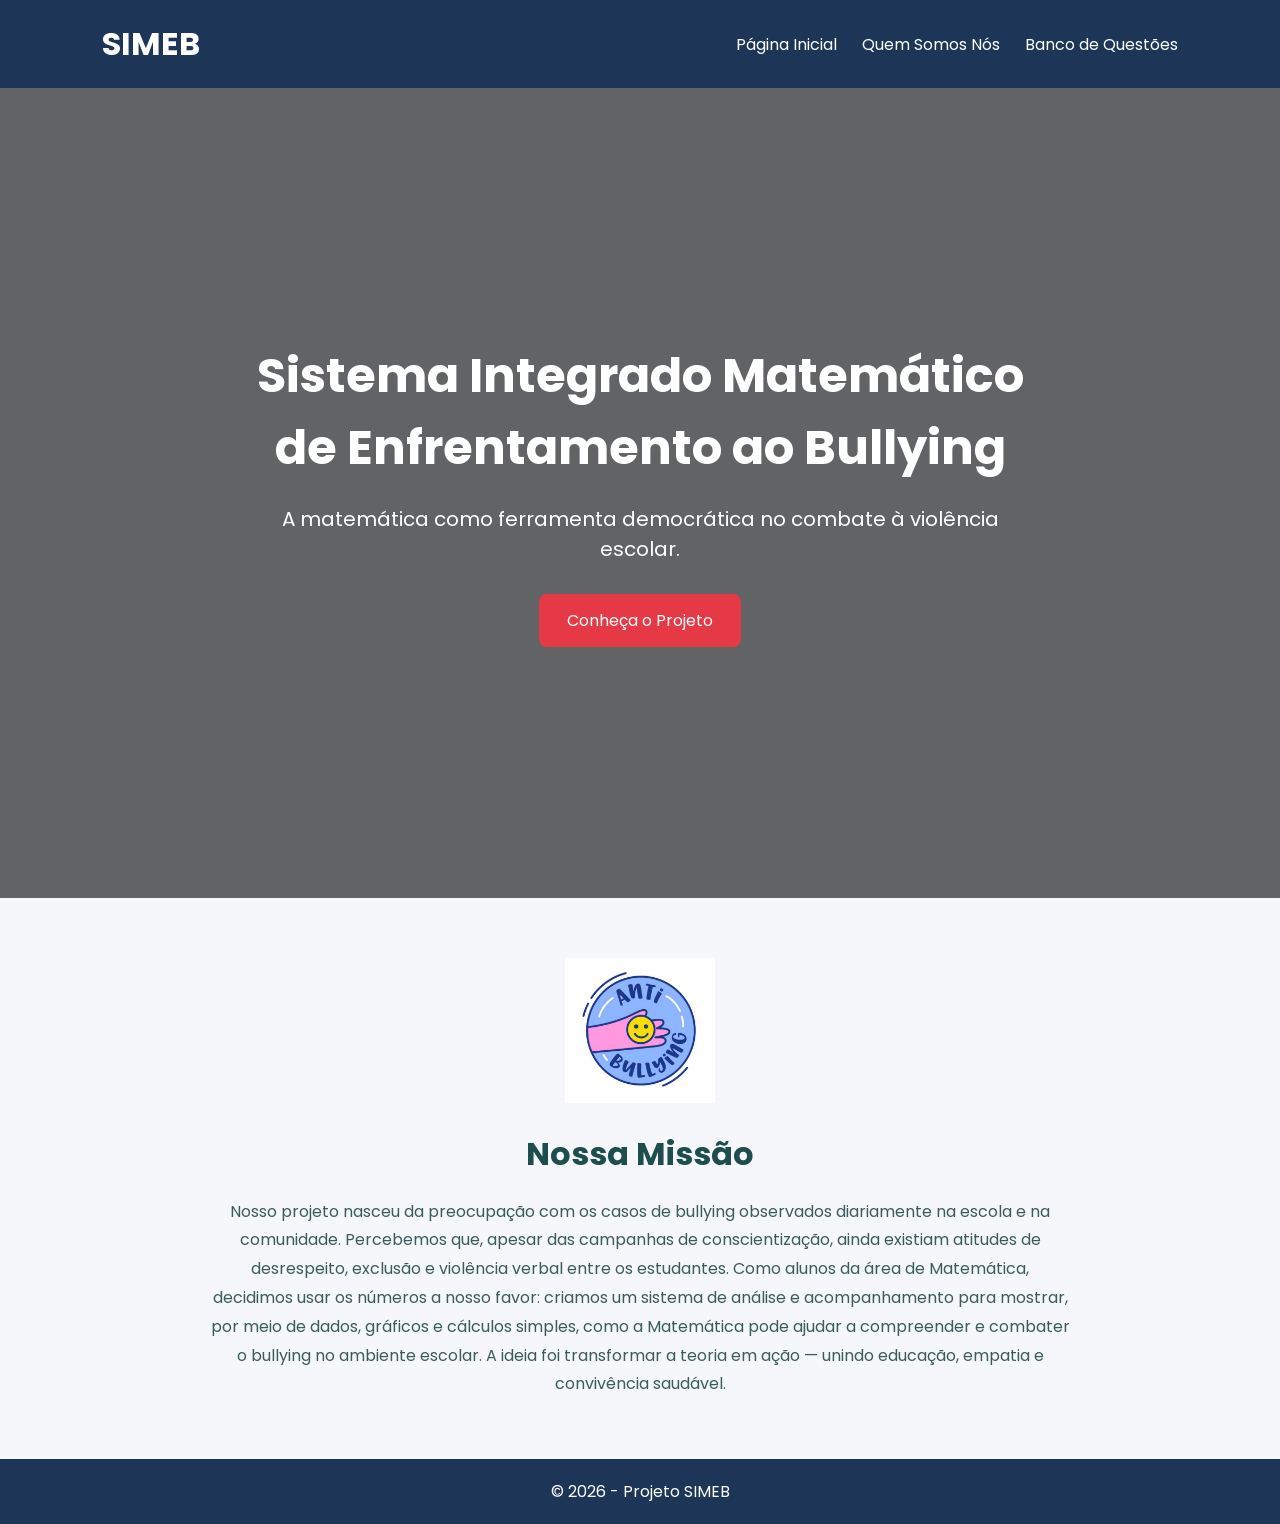
<file: index.html>
<!DOCTYPE html>
<html lang="pt-BR">
<head>
    <meta charset="UTF-8">
    <meta name="viewport" content="width=device-width, initial-scale=1.0">
    <title>SIMEB - Página Inicial</title>
    <link rel="stylesheet" href="Código/style.css">

    <link href="https://fonts.googleapis.com/css2?family=Poppins:wght@300;400;500;600;700&display=swap" rel="stylesheet">
</head>
<body>

<header>
    <div class="logo">
        <h1>SIMEB</h1>
    </div>

    <nav>
        <a href="index.html">Página Inicial</a>
        <a href="Código/sobre.html">Quem Somos Nós</a>
        <a href="Código/banco-questoes.html">Banco de Questões</a>
    </nav>
</header>

<section class="hero">
    <div class="hero-text">
        <h2>
            Sistema Integrado Matemático de Enfrentamento ao Bullying
        </h2>
        <p>
            A matemática como ferramenta democrática no combate à violência escolar.
        </p>
        <a href="Código/sobre.html" class="btn">
            Conheça o Projeto
        </a>
    </div>
</section>

<section class="missao reveal">
        <img src="Imagens/logoomissao.png"Logo Missão" class="missao-logo" />
        <h2>Nossa Missão</h2>
        <p>
        Nosso projeto nasceu da preocupação com os casos de bullying observados diariamente na escola e na comunidade. Percebemos que, apesar das campanhas de conscientização, ainda existiam atitudes de desrespeito, exclusão e violência verbal entre os estudantes. Como alunos da área de Matemática, decidimos usar os números a nosso favor: criamos um sistema de análise e acompanhamento para mostrar, por meio de dados, gráficos e cálculos simples, como a Matemática pode ajudar a compreender e combater o bullying no ambiente escolar. A ideia foi transformar a teoria em ação — unindo educação, empatia e convivência saudável.
        </p>
</section>

<footer>
    <p>© 2026 - Projeto SIMEB</p>
</footer>

</body>
</html>
</file>
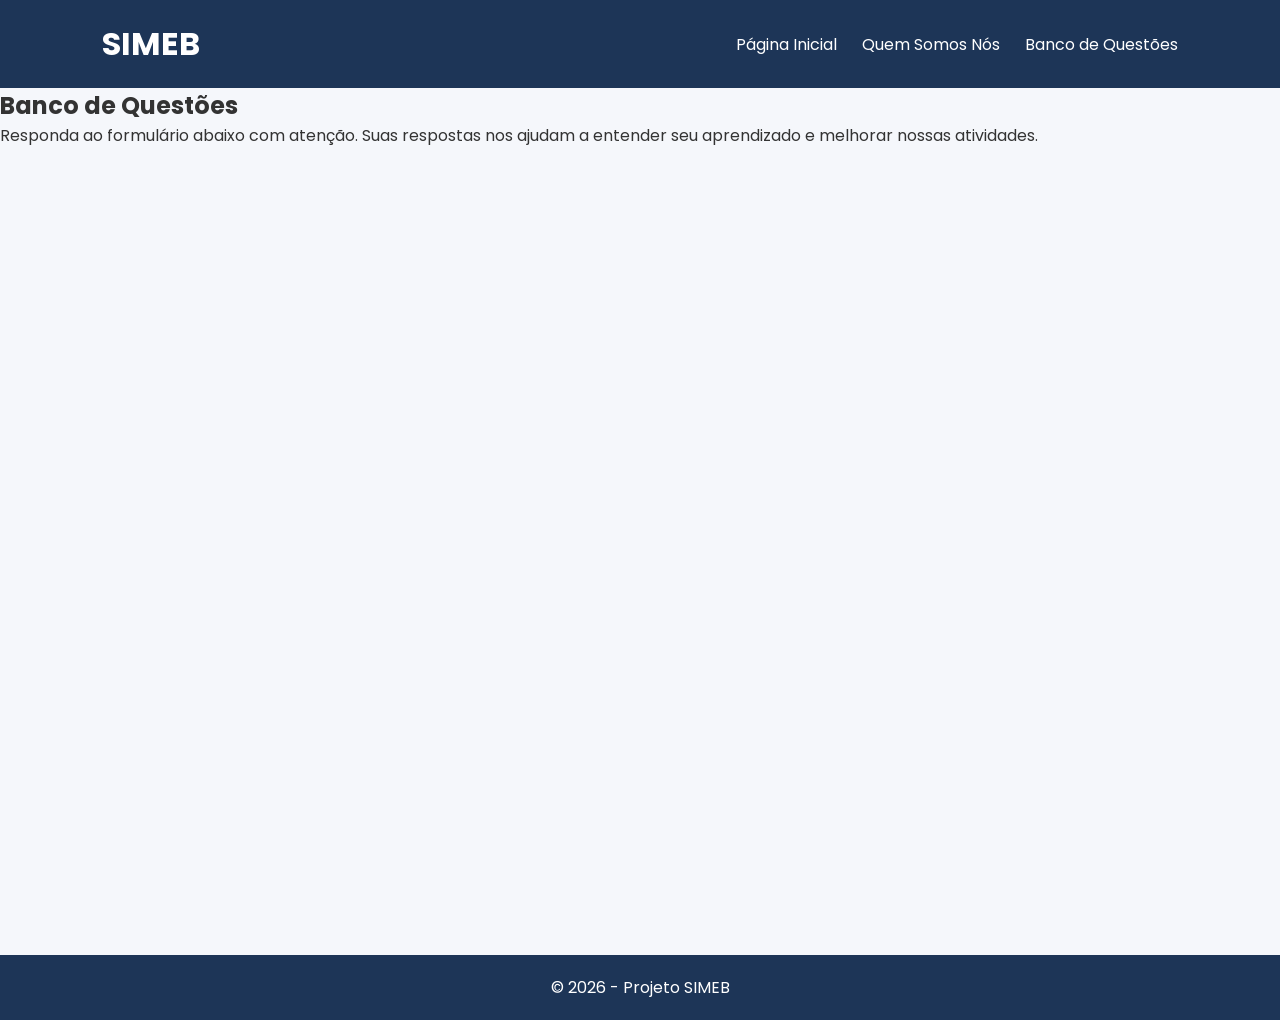
<file: Código/banco-questoes.html>
<!DOCTYPE html>
<html lang="pt-BR">
<head>
    <meta charset="UTF-8">
    <meta name="viewport" content="width=device-width, initial-scale=1.0">
    <title>Banco de Questões - SIMEB</title>

    <link rel="stylesheet" href="style.css">

    <link href="https://fonts.googleapis.com/css2?family=Poppins:wght@300;400;500;600;700&display=swap" rel="stylesheet">
</head>
<body>

<header>
    <div class="logo">
        <h1>SIMEB</h1>
    </div>

    <nav>
        <a href="../index.html">Página Inicial</a>
        <a href="sobre.html">Quem Somos Nós</a>
        <a href="banco-questoes.html">Banco de Questões</a>
    </nav>
</header>

    <section class="entrevista-cabecalho">
        <h2>Banco de Questões</h2>
        <p>Responda ao formulário abaixo com atenção. Suas respostas nos ajudam a entender seu aprendizado e melhorar nossas atividades.</p>
    </section>

    <section class="formulario-section">
        <iframe src="https://docs.google.com/forms/d/e/1FAIpQLSfHtEg7OeRWjQSpNSBa1jYKTTjgLsAyk3bgcQ8xiEFMLQvWqw/viewform?usp=header"
                width="100%" height="800" frameborder="0" marginheight="0" marginwidth="0">
        Carregando…
        </iframe>
    </section>
    <script src="script.js"></script>
</section>

<footer>
    <p>© 2026 - Projeto SIMEB</p>
</footer>

</body>
</html>
</file>
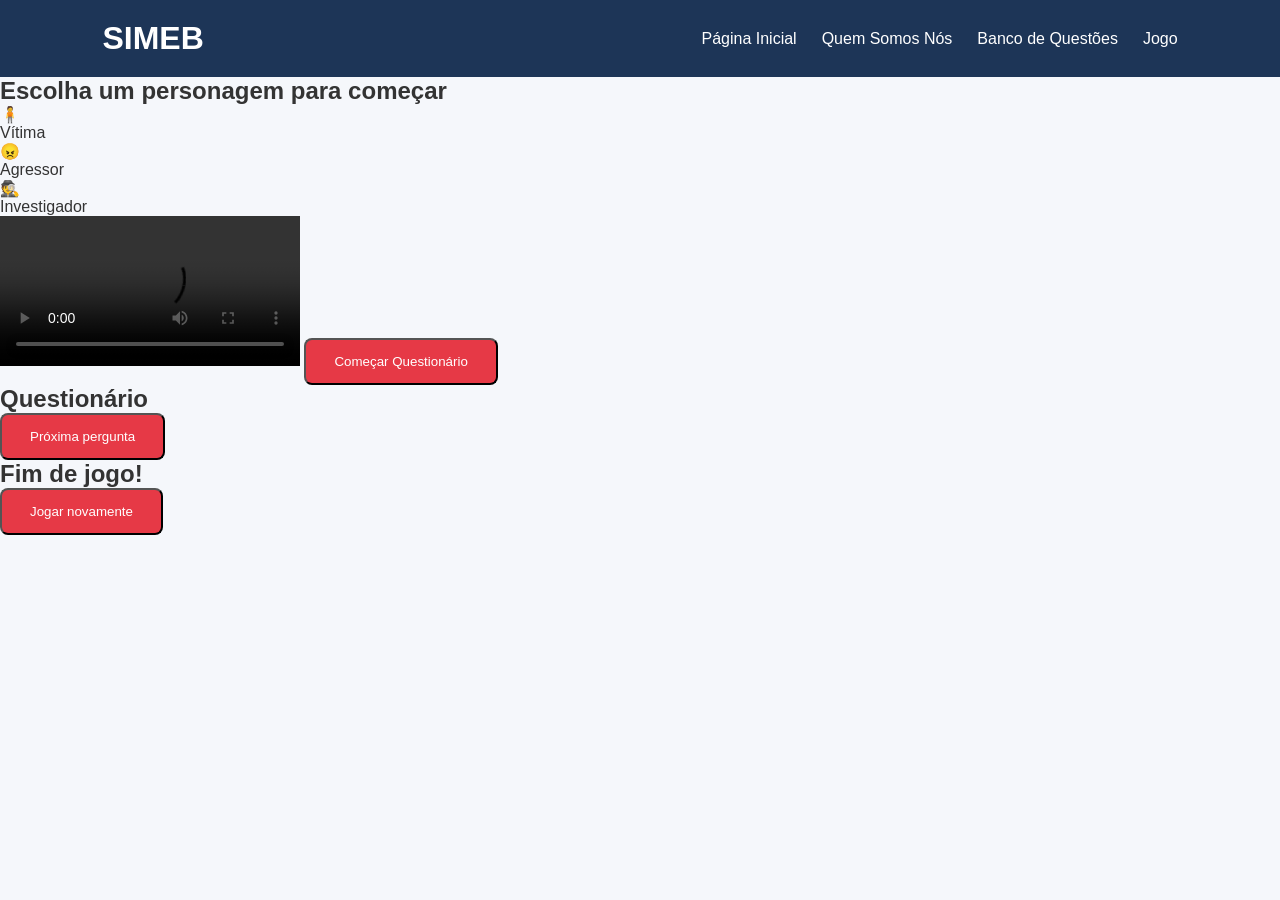
<file: Código/jogo.html>
<!DOCTYPE html>
<html lang="pt-br">
<head>
     <meta charset="UTF-8">
     <meta name="viewport" content="width=device-width, initial-scale=1.0">
     <title>SIMEB - Jogo</title>
     <link rel="stylesheet" href="style.css">
</head>
<body>
     <header>
          <div class="logo">
               <h1>SIMEB</h1>
          </div>

          <nav>
               <a href="../index.html">Página Inicial</a>
               <a href="sobre.html">Quem Somos Nós</a>
               <a href="banco-questoes.html">Banco de Questões</a>
               <a href="jogo.html">Jogo</a>
          </nav>
     </header>

     <main>
          <!-- TELA 1: escolha do personagem -->
          <section id="tela-escolha" class="tela ativa">
               <h2>Escolha um personagem para começar</h2>
               <div class="grid">
                    <div class="personagem" data-personagem="vitima">
                         <div class="icone">🧍</div>
                         <p>Vítima</p>
                    </div>
                    <div class="personagem" data-personagem="agressor">
                         <div class="icone">😠</div>
                         <p>Agressor</p>
                    </div>
                    <div class="personagem" data-personagem="investigador">
                         <div class="icone">🕵️</div>
                         <p>Investigador</p>
                    </div>
               </div>
          </section>

          <!-- TELA 2: video -->
          <section id="tela-video" class="tela">
               <video src="" autoplay controls id="jogo"></video>
               <button id="fim-video" class="btn">Começar Questionário</button>
          </section>

          <!-- TELA 3: questionário -->
          <section id="tela-quiz" class="tela">
               <h2 id="quiz-titulo">Questionário</h2>
               <div id="pergunta-container">
                    <p id="pergunta-texto"></p>
                    <div id="opcoes-container"></div>
               </div>
               <button id="btn-proxima" class="btn">Próxima pergunta</button>
          </section>

          <!-- TELA 4: resultado -->
          <section id="tela-resultado" class="tela">
               <h2>Fim de jogo!</h2>
               <p id="resultado-texto"></p>
               <button id="btn-reiniciar" class="btn">Jogar novamente</button>
          </section>
     </main>

     <script src="jogo.js"></script>
</body>
</html>
</file>
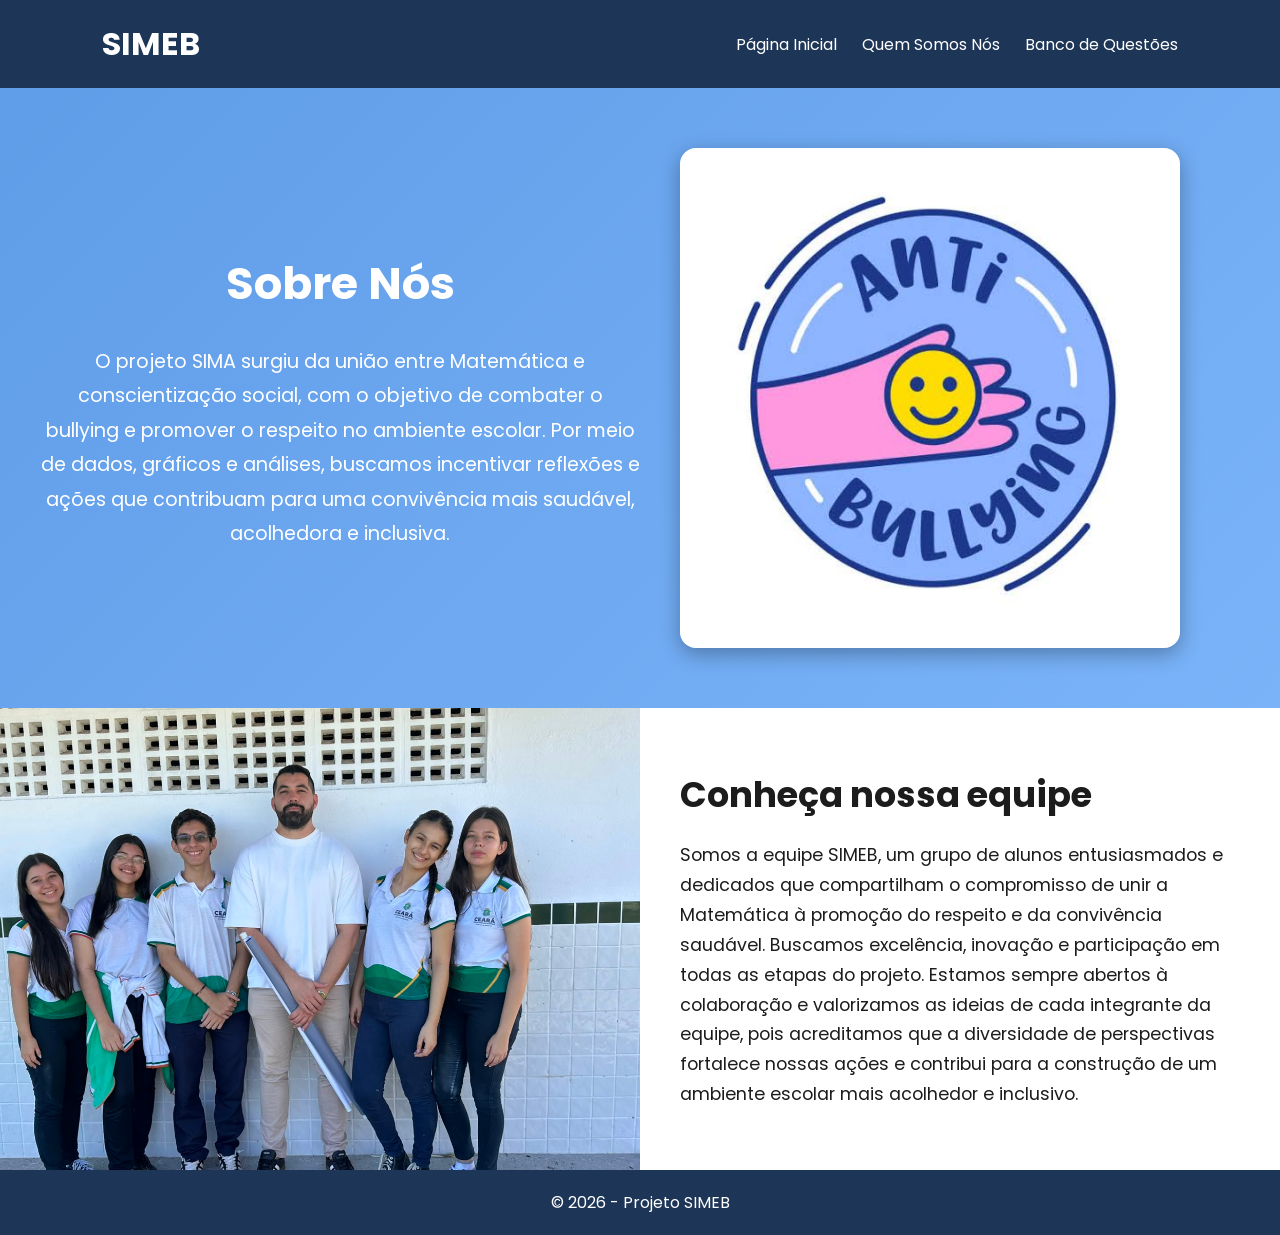
<file: Código/sobre.html>
<!DOCTYPE html>
<html lang="pt-BR">
<head>
    <meta charset="UTF-8">
    <meta name="viewport" content="width=device-width, initial-scale=1.0">
    <title>Quem Somos - SIMEB</title>

    <link rel="stylesheet" href="style.css">

    <link href="https://fonts.googleapis.com/css2?family=Poppins:wght@300;400;500;600;700&display=swap" rel="stylesheet">
</head>
<body>

<header>
    <div class="logo">
        <h1>SIMEB</h1>
    </div>

    <nav>
        <a href="../index.html">Página Inicial</a>
        <a href="sobre.html">Quem Somos Nós</a>
        <a href="banco-questoes.html">Banco de Questões</a>
    </nav>
</header>

<!-- Seção Sobre Nós -->
    <section class="sobre-nos" data-aos="fade-up">
        <div class="conteudo" data-aos="fade-right">
        <h2>Sobre Nós</h2>
        <p>
            O projeto SIMA surgiu da união entre Matemática e conscientização social, com o objetivo de combater o bullying e promover o respeito no ambiente escolar. Por meio de dados, gráficos e análises, buscamos incentivar reflexões e ações que contribuam para uma convivência mais saudável, acolhedora e inclusiva.
        </p>
        </div>
        <div class="imagens" data-aos="fade-left">
        <img src="../Imagens/logoomissao.png" alt="Projeto SIMA">
        </div>
    </section>

    <!-- Seção Oficina -->
    <section class="oficina" data-aos="fade-up">
        <div class="imagem-oficina" data-aos="fade-right">
        <img src="../Imagens/equipe.jpeg" alt="Oficina com os alunos">
        </div>
        <div class="texto-oficina" data-aos="fade-left">
        <h2>Conheça nossa equipe</h2>
        <p>
            Somos a equipe SIMEB, um grupo de alunos entusiasmados e dedicados que compartilham o compromisso de unir a Matemática à promoção do respeito e da convivência saudável. Buscamos excelência, inovação e participação em todas as etapas do projeto. Estamos sempre abertos à colaboração e valorizamos as ideias de cada integrante da equipe, pois acreditamos que a diversidade de perspectivas fortalece nossas ações e contribui para a construção de um ambiente escolar mais acolhedor e inclusivo.
        </p>
        </div>
    </section>

<footer>
    <p>© 2026 - Projeto SIMEB</p>
</footer>

</body>
</html>
</file>
<file: Código/style.css>
*{
    margin:0;
    padding:0;
    box-sizing:border-box;
    font-family:'Poppins', sans-serif;
}

body{
    background:#f5f7fb;
    color:#333;
}

/* HEADER */

header{
    width:100%;
    padding:20px 8%;
    background:#1d3557;
    display:flex;
    justify-content:space-between;
    align-items:center;
}

.logo h1{
    color:#fff;
}

nav{
    display:flex;
    gap:25px;
}

nav a{
    color:#fff;
    text-decoration:none;
    transition:0.3s;
}

nav a:hover{
    color:#a8dadc;
}

/* HERO */

.hero{
    height:90vh;

    background:
    linear-gradient(rgba(0,0,0,0.6), rgba(0,0,0,0.6)),
    url('https://images.unsplash.com/photo-1509062522246-3755977927d7?q=80&w=1600');

    background-size:cover;
    background-position:center;

    display:flex;
    justify-content:center;
    align-items:center;

    text-align:center;
    padding:20px;
}

.hero-text{
    color:#fff;
    max-width:800px;
}

.hero-text h2{
    font-size:48px;
    margin-bottom:20px;
}

.hero-text p{
    font-size:20px;
    margin-bottom:30px;
}

.btn{
    display:inline-block;
    padding:14px 28px;
    background:#e63946;
    color:#fff;
    text-decoration:none;
    border-radius:8px;
    transition:0.3s;
}

.btn:hover{
    background:#c1121f;
}

/* PÁGINAS */

.pagina{
    padding:80px 8%;
    min-height:80vh;
}

.titulo{
    text-align:center;
    margin-bottom:50px;
}

.titulo h2{
    font-size:38px;
    color:#1d3557;
}

.conteudo{
    max-width:900px;
    margin:auto;
    line-height:1.8;
    text-align:center;
    font-size:18px;
}

/* CARDS */

.cards{
    display:grid;
    grid-template-columns:repeat(auto-fit, minmax(280px,1fr));
    gap:30px;
}

.card{
    background:#fff;
    padding:30px;
    border-radius:15px;
    box-shadow:0 4px 15px rgba(0,0,0,0.1);
}

.card h3{
    margin-bottom:15px;
    color:#1d3557;
}

.card p{
    margin-bottom:20px;
}

.card button{
    padding:10px 20px;
    border:none;
    background:#1d3557;
    color:#fff;
    border-radius:8px;
    cursor:pointer;
}

.card button:hover{
    background:#457b9d;
}

.missao {
    text-align: center;
    padding: 60px 20px;
    background-color: #f5f7fb;
    color: #2d4f4f;
    max-width: 900px;
    margin: 0 auto;
}

.missao-logo {
    width: 150px;
    height: auto;
    margin-bottom: 20px;
}

.missao h2 {
    font-size: 2rem;
    margin-bottom: 20px;
    color: #1d4d4d;
}

.missao p {
    font-size: 1rem;
    line-height: 1.8;
    color: #3c5c5c;
}

/* Sobre nos*/
.sobre-nos {
    background: linear-gradient(135deg, #609de8, #7ab3f8);
    display: flex;
    align-items: center;
    justify-content: space-around;
    flex-wrap: wrap;
    padding: 60px 40px;
    color: white;
    gap: 40px;
}

.sobre-nos .conteudo {
    flex: 1 1 400px;
    max-width: 600px;
    animation: fadeInLeft 1s ease-out forwards;
}

.sobre-nos h2 {
    font-size: 2.8rem;
    margin-bottom: 20px;
    font-weight: 700;
}

.sobre-nos p {
    font-size: 1.2rem;
    line-height: 1.8;
}

.sobre-nos .imagens {
    flex: 1 1 300px;
    display: flex;
    flex-direction: column;
    gap: 20px;
    animation: fadeInRight 1s ease-out forwards;
}

.sobre-nos .imagens img {
    width: 100%;
    max-width: 500px;
    height: 500px;
    border-radius: 16px;
    box-shadow: 0 6px 20px rgba(0,0,0,0.3);
    transition: transform 0.3s ease;
}

.sobre-nos .imagens img:hover {
    transform: scale(1.05);
}

/* Efeitos de entrada */
@keyframes fadeInLeft {
    from { opacity: 0; transform: translateX(-50px); }
    to { opacity: 1; transform: translateX(0); }
}

@keyframes fadeInRight {
    from { opacity: 0; transform: translateX(50px); }
    to { opacity: 1; transform: translateX(0); }
}

.oficina {
    display: flex;
    flex-wrap: wrap;
    align-items: stretch;
    justify-content: center;
    margin: 0;
    padding: 0;
}

.imagem-oficina {
    flex: 1 1 50%;
    min-width: 300px;
}

.imagem-oficina img {
    width: 100%;
    height: 100%;
    object-fit: cover;
}

.texto-oficina {
    flex: 1 1 50%;
    background-color: #ffffff;
    color: #1c1c1c;
    padding: 60px 40px;
    display: flex;
    flex-direction: column;
    justify-content: center;
}

.texto-oficina h2 {
    font-size: 2.2rem;
    font-weight: bold;
    margin-bottom: 20px;
}

.texto-oficina p {
    font-size: 1.1rem;
    line-height: 1.7;
}

/* FOOTER */
footer{
    background:#1d3557;
    color:#fff;
    text-align:center;
    padding:20px;
}

/* RESPONSIVO */

@media(max-width:768px){

    header{
        flex-direction:column;
        gap:15px;
    }

    nav{
        flex-wrap:wrap;
        justify-content:center;
    }

    .hero-text h2{
        font-size:32px;
    }
}
</file>
